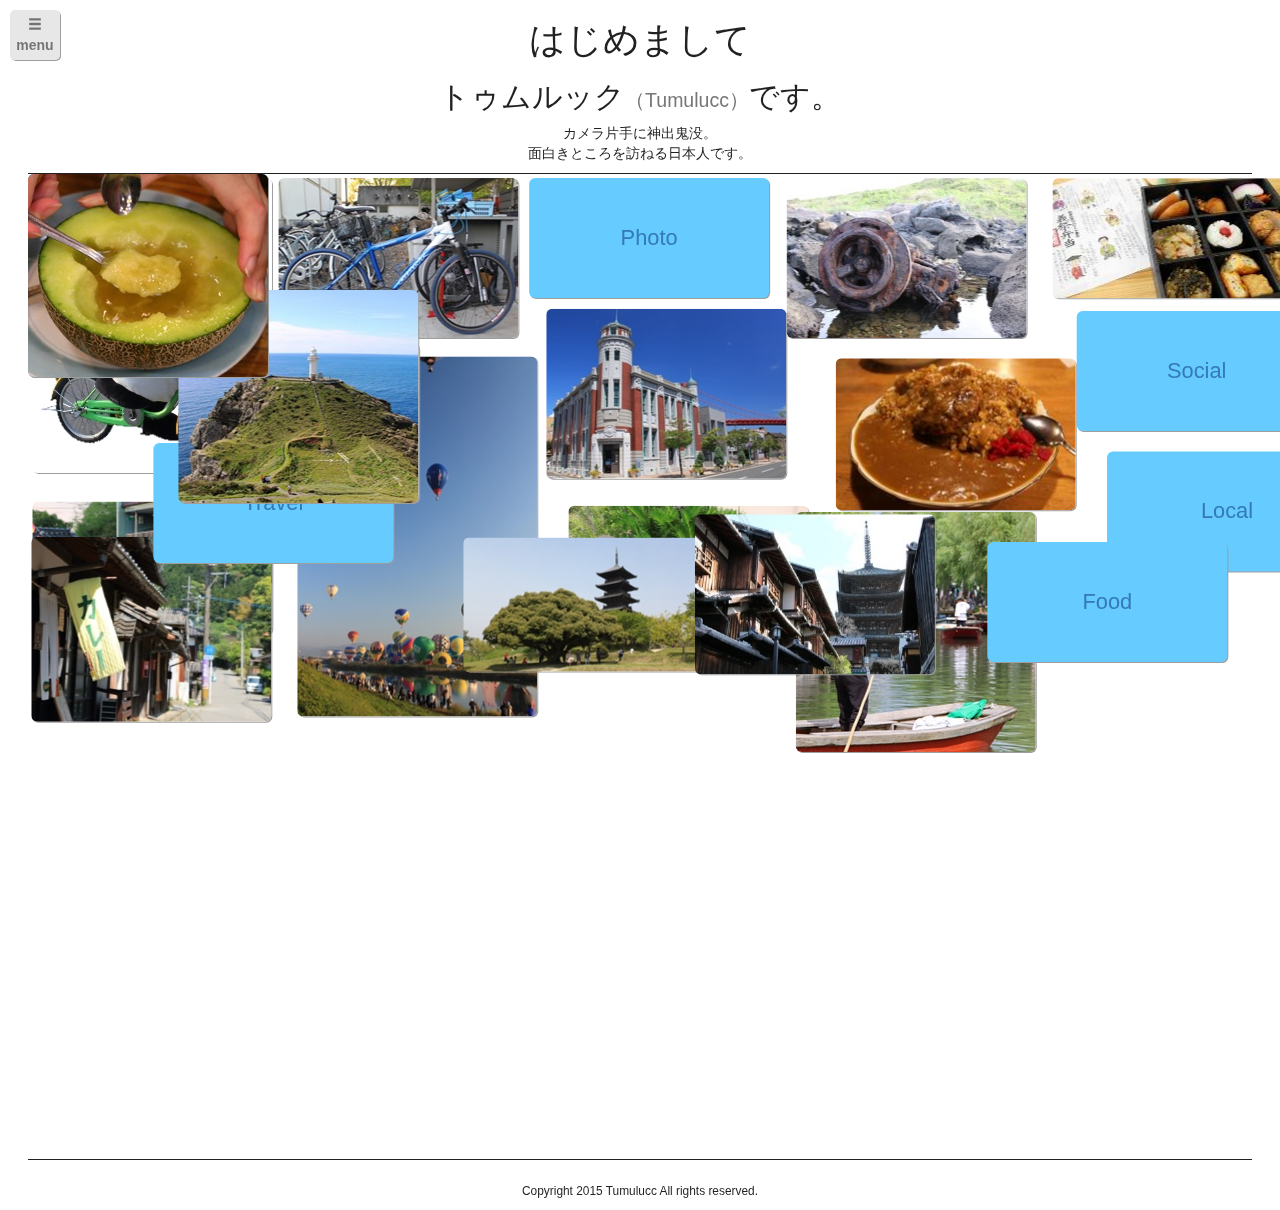
<file: index.html>
<!DOCTYPE html>
<html lang="ja">

<head>
  <meta charset="UTF-8">
  <title>Tumulucc's Website／Welcome!</title>
  <meta name="viewport" content="width=device-width, initial-scale=1">

  <link rel="apple-touch-icon" sizes="57x57" href="favicons/apple-touch-icon-57x57.png">
  <link rel="apple-touch-icon" sizes="60x60" href="favicons/apple-touch-icon-60x60.png">
  <link rel="apple-touch-icon" sizes="72x72" href="favicons/apple-touch-icon-72x72.png">
  <link rel="apple-touch-icon" sizes="76x76" href="favicons/apple-touch-icon-76x76.png">
  <link rel="apple-touch-icon" sizes="114x114" href="favicons/apple-touch-icon-114x114.png">
  <link rel="apple-touch-icon" sizes="120x120" href="favicons/apple-touch-icon-120x120.png">
  <link rel="apple-touch-icon" sizes="144x144" href="favicons/apple-touch-icon-144x144.png">
  <link rel="apple-touch-icon" sizes="152x152" href="favicons/apple-touch-icon-152x152.png">
  <link rel="apple-touch-icon" sizes="180x180" href="favicons/apple-touch-icon-180x180.png">
  <link rel="icon" type="image/png" href="favicons/favicon-32x32.png" sizes="32x32">
  <link rel="icon" type="image/png" href="favicons/android-chrome-192x192.png" sizes="192x192">
  <link rel="icon" type="image/png" href="favicons/favicon-96x96.png" sizes="96x96">
  <link rel="icon" type="image/png" href="favicons/favicon-16x16.png" sizes="16x16">
  <link rel="manifest" href="favicons/manifest.json">
  <meta name="msapplication-TileColor" content="#da532c">
  <meta name="msapplication-TileImage" content="favicons/mstile-144x144.png">
  <meta name="theme-color" content="#ffffff">

  <link rel="stylesheet" href="css/bootstrap.min.css">
  <link rel="stylesheet" href="css/style.css">
  <script src="js/jquery-2.1.4.min.js"></script>
  <script src="js/bootstrap.min.js"></script>
</head>

<body>
  <header class="text-center">
    <h1>はじめまして</h1>
    <h2>トゥムルック<small>（Tumulucc）</small>です。</h2>
    <p>カメラ片手に神出鬼没。
      <br> 面白きところを訪ねる日本人です。
    </p>
  </header>

  <nav id="menu">
    <input type="checkbox" id="toggle-nav">
    <label id="toggle-nav-label" for="toggle-nav"><span class="glyphicon glyphicon-menu-hamburger"></span> menu</label>
    <div class="overlay">
      <ul>
        <li><a href="index.html">Top</a></li>
        <li><a href="photo.html">Photo</a></li>
        <li><a href="bicycle.html">Bicycle</a></li>
<!--
        <li><a href="bicycle.html">Food</a></li>
        <li><a href="bicycle.html">Local</a></li>
        <li><a href="bicycle.html">Social</a></li>
-->
      </ul>
    </div>
  </nav>

  <div class="grid">
    <div class="grid-item">
      <figure>
        <img src="images/prof.jpg" alt="profile" height="295">
        <figcaption>
          <h3>トゥムルック<small>（Tumulucc）</small></h3>
          <p>フランス人の女の子が付けた名。
            <br> 意味はよくわからない。
          </p>
        </figcaption>
      </figure>
    </div>
    <div class="grid-item">
      <a href="bicycle.html"><figure>
        <img src="images/giant.jpg" alt="Giant Mountain Bike" height="160">
        <figcaption>
          <h3>探しています！</h3>
          <p>7月31日になくなりました。
            <br> 見かけたら情報ください。
          </p>
        </figcaption>
      </figure></a>
    </div>
    <div class="grid-item index">
      <a href="photo.html" class="">Photo</a>
    </div>
    <div class="grid-item">
      <figure>
        <img src="images/savi.jpg" alt="engine" height="160">
        <figcaption>
          <h3>朽ちたエンジン</h3>
          <p>五島列島福江島の
            <br>海岸清掃中に見かけました</p>
        </figcaption>
      </figure>
    </div>
    <div class="grid-item">
      <figure>
        <img src="images/bentou.jpg" alt="義祭弁当" height="120">
        <figcaption>
          <h3>義祭弁当</h3>
          <p>佐賀の賢人にちなんだ弁当。
            <br> 会議の昼食でいただきました。
          </p>
        </figcaption>
      </figure>
    </div>
    <div class="grid-item">
      <figure>
        <img src="images/Wakamatsu.jpg" alt="若松" height="170">
        <figcaption>
          <h3>若松の洋館</h3>
          <p>赤レンガと青空のコントラスト。
            <br>
          </p>
        </figcaption>
      </figure>
    </div>
    <div class="grid-item index">
      <a href="#">Social</a>
    </div>
    <div class="grid-item">
      <figure>
        <img src="images/barun.JPG" alt="バルーンフェスタ" height="360">
        <figcaption>
          <h3><small>佐賀インターナショナル</small>
          <br>バルーンフェスタ</h3>
          <p>写真を撮るなら
            <br>朝のフライトがおすすめ。</p>
        </figcaption>
      </figure>
    </div>
    <div class="grid-item">
      <figure>
        <img src="images/curry.jpg" alt="curry" height="152">
        <figcaption>
          <h3>2合</h3>
          <p>一食のご飯の量は2合から3合。
            <br> お米の減りが早いです。
          </p>
        </figcaption>
      </figure>
    </div>
    <div class="grid-item index">
      <a href="#">Local</a>
    </div>
    <div class="grid-item">
      <figure>
        <img src="images/komainu.JPG" alt="肥前狛犬" height="105">
        <figcaption>
          <h3>肥前狛犬</h3>
          <p>ちょっとしたものにも
            <br> フォーカスをあてます。
          </p>
        </figcaption>
      </figure>
    </div>
    <div class="grid-item">
      <figure>
        <img src="images/Taisou.png" alt="ラジオ体操" height="133">
        <figcaption>
          <h3>ラジオ体操</h3>
          <p>夏祭りでラジオ体操をする様子。
            <br>地域活動をリポートします。
          </p>
        </figcaption>
      </figure>
    </div>
    <div class="grid-item">
      <figure>
        <img src="images/Yanagawa.jpg" alt="柳川のどんこ船" height="240">
        <figcaption>
          <h3>柳川のどんこ舟</h3>
          <p>柳川といえば川下り。
            <br>今日もベテラン船頭さんが活躍。
          </p>
        </figcaption>
      </figure>
    </div>
    <div class="grid-item index">
      <a href="#">Food</a>
    </div>
    <div class="grid-item">
      <figure>
        <img src="images/bizen.JPG" alt="備前国分寺" height="134">
        <figcaption>
          <h3>備前国分寺</h3>
          <p>のどかな丘陵地帯に佇む塔。
            <br>ついのんびりしたくなります。
          </p>
        </figcaption>
      </figure>
    </div>
    <div class="grid-item">
      <figure>
        <img src="images/noren.JPG" alt="" height="185">
        <figcaption>
          <h3>秋月</h3>
          <p>古い町並みを巡り
            <br> 新緑の頃に訪れました。
          </p>
        </figcaption>
      </figure>
    </div>
    <div class="grid-item">
      <figure>
        <img src="images/yasaka.jpg" alt="yasaka" height="160">
        <figcaption>
          <h3>八坂の塔</h3>
          <p>日本の伝統に浸りに
            <br> 年越しは京都か奈良です。
          </p>
        </figcaption>
      </figure>
    </div>
    <div class="grid-item index">
      <a href="#">Travel</a>
    </div>
    <div class="grid-item">
      <figure>
        <img src="images/Moji.jpg" alt="門司駅" height="160">
        <figcaption>
          <h3>門司駅</h3>
          <p>鉄道で本州へ行く経由地。
            <br> これより先は関門トンネルです。
          </p>
        </figcaption>
      </figure>
    </div>
    <div class="grid-item">
      <figure>
        <img src="images/Todai.jpg" alt="大瀬埼灯台" height="213">
        <figcaption>
          <h3>大瀬埼灯台</h3>
          <p>五島列島の西端にある灯台。
            <br>環境活動の一環で訪れました。
          </p>
        </figcaption>
      </figure>
    </div>
    <div class="grid-item">
      <figure>
        <img src="images/Kawakami.jpg" alt="水上不動の紅葉" height="160">
        <figcaption>
          <h3>万寿寺<small>（水上不動尊）</small></h3>
          <p>佐賀の紅葉の見どころ。
            <br> ここは佐賀藩の祈願所でした。
          </p>
        </figcaption>
      </figure>
    </div>
    <div class="grid-item index">
      <a href="bicycle.html">Bicycle</a>
    </div>
    <div class="grid-item">
      <figure>
        <img src="images/sl.jpg" alt="SL人吉" height="122">
        <figcaption>
          <h3>SL人吉</h3>
          <p>青春18きっぷで乗れるSL。
            <br> ゆっつら～と鉄道旅行へ。
          </p>
        </figcaption>
      </figure>
    </div>
    <div class="grid-item">
      <figure>
        <img src="images/tafuse.jpg" alt="多布施川沿いの桜並木" height="203">
        <figcaption>
          <h3>多布施川の桜並木</h3>
          <p>お花見サイクリングには
            <br> ぴったりのコース。
          </p>
        </figcaption>
      </figure>
    </div>
    <div class="grid-item">
      <figure>
        <img src="images/MeronZake.jpg" alt="メロン酒" height="203">
        <figcaption>
          <h3>壱岐島のメロン酒</h3>
          <p>振る舞っていただいたご馳走。
            <br> 壱岐焼酎とメロンの相性は抜群。
          </p>
        </figcaption>
      </figure>
    </div>
  </div>

  <footer class="text-center">
    <p id="copyright"><small>Copyright 2015 Tumulucc All rights reserved.</small></p>
  </footer>

  <script src="js/dynamics.js"></script>
  <script src="js/minigrid.min.js"></script>
  <!-- dynamics未利用 -->
  <!--
  <script>
    minigrid('.grid', '.grid-item');

    window.addEventListener('resize', function() {
      minigrid('.grid', '.grid-item');
    });

  </script>
-->
  <!-- dynamics利用 -->
  <script>
    (function() {
      function animate(item, x, y, index) {
        dynamics.animate(item, {
          translateX: x,
          translateY: y,
          opacity: 1
        }, {
          type: dynamics.spring,
          duration: 800,
          frequency: 120,
          delay: 100 + index * 30
        });
      }

      minigrid('.grid', '.grid-item', 4, animate);

      window.addEventListener('resize', function() {
        minigrid('.grid', '.grid-item', 4, animate);
      });
    })();

  </script>
  <script src="js/analytics.js"></script>
</body>

</html>
</file>
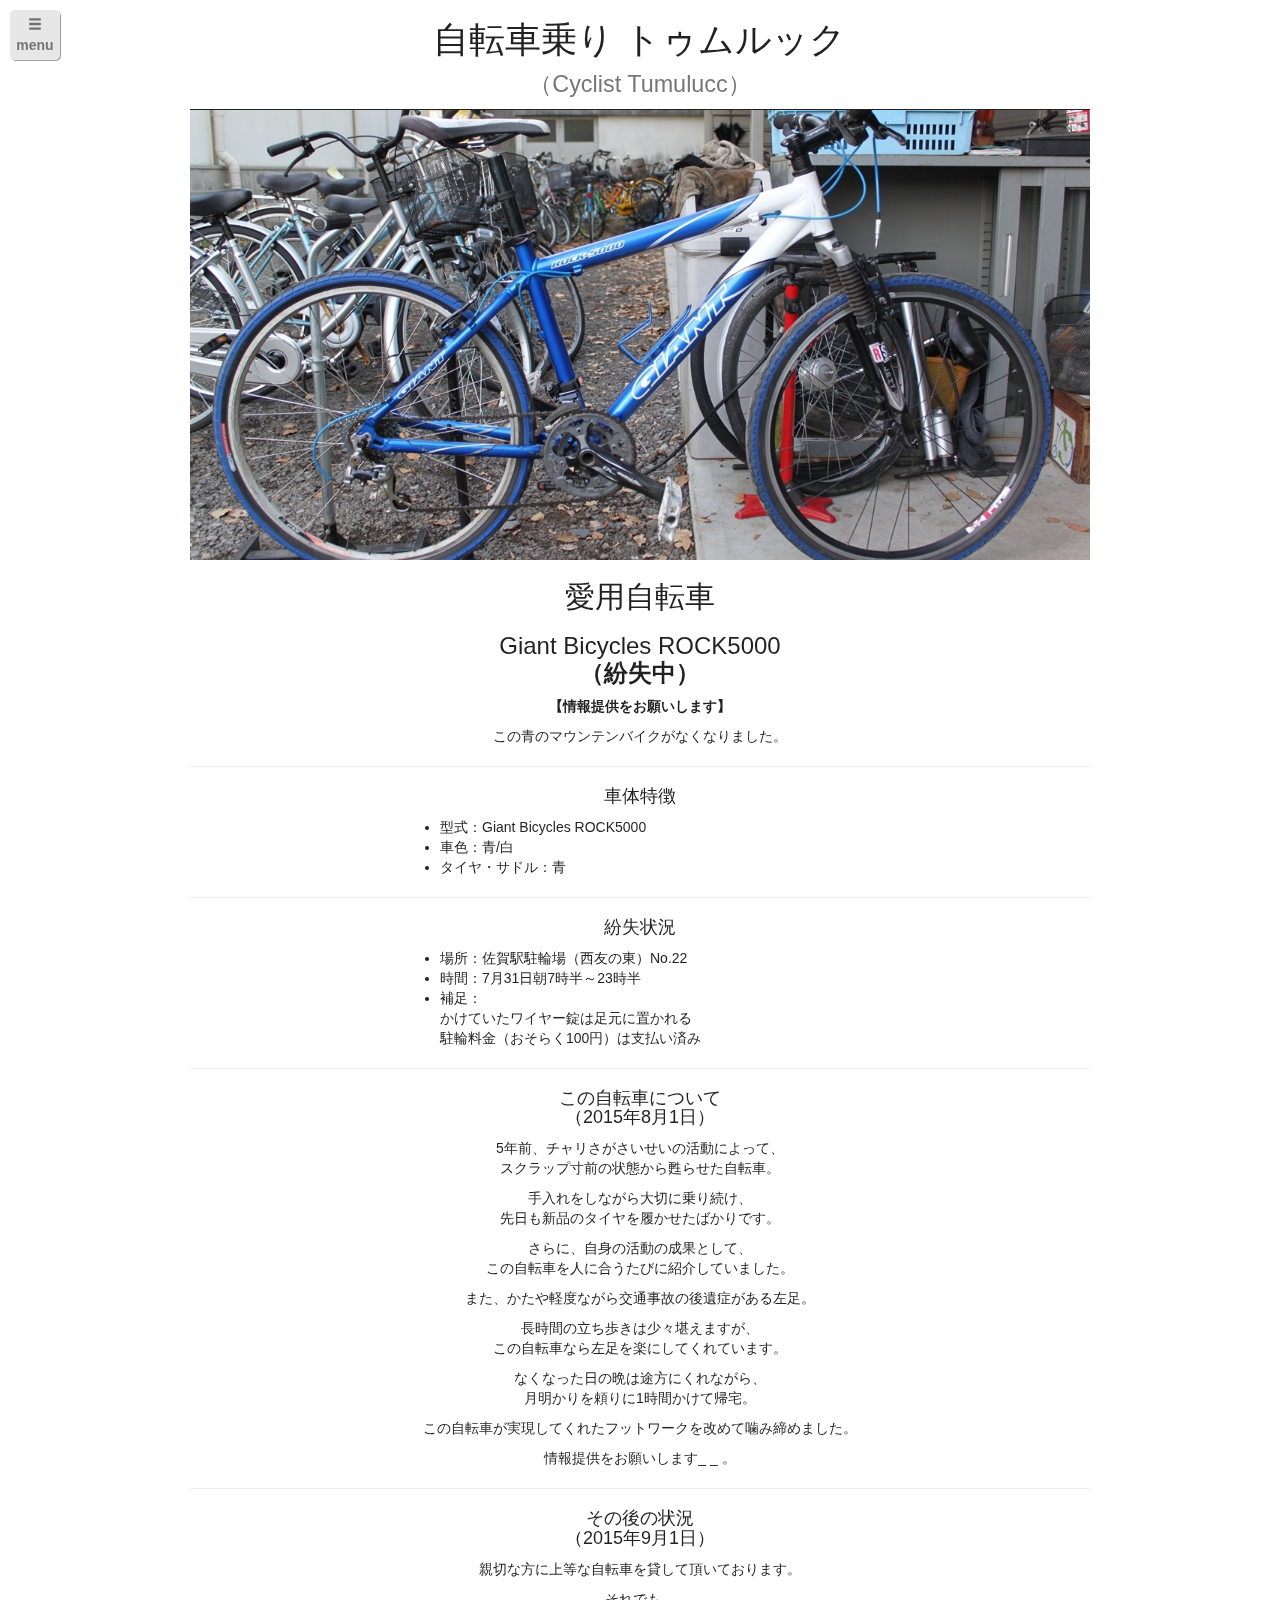
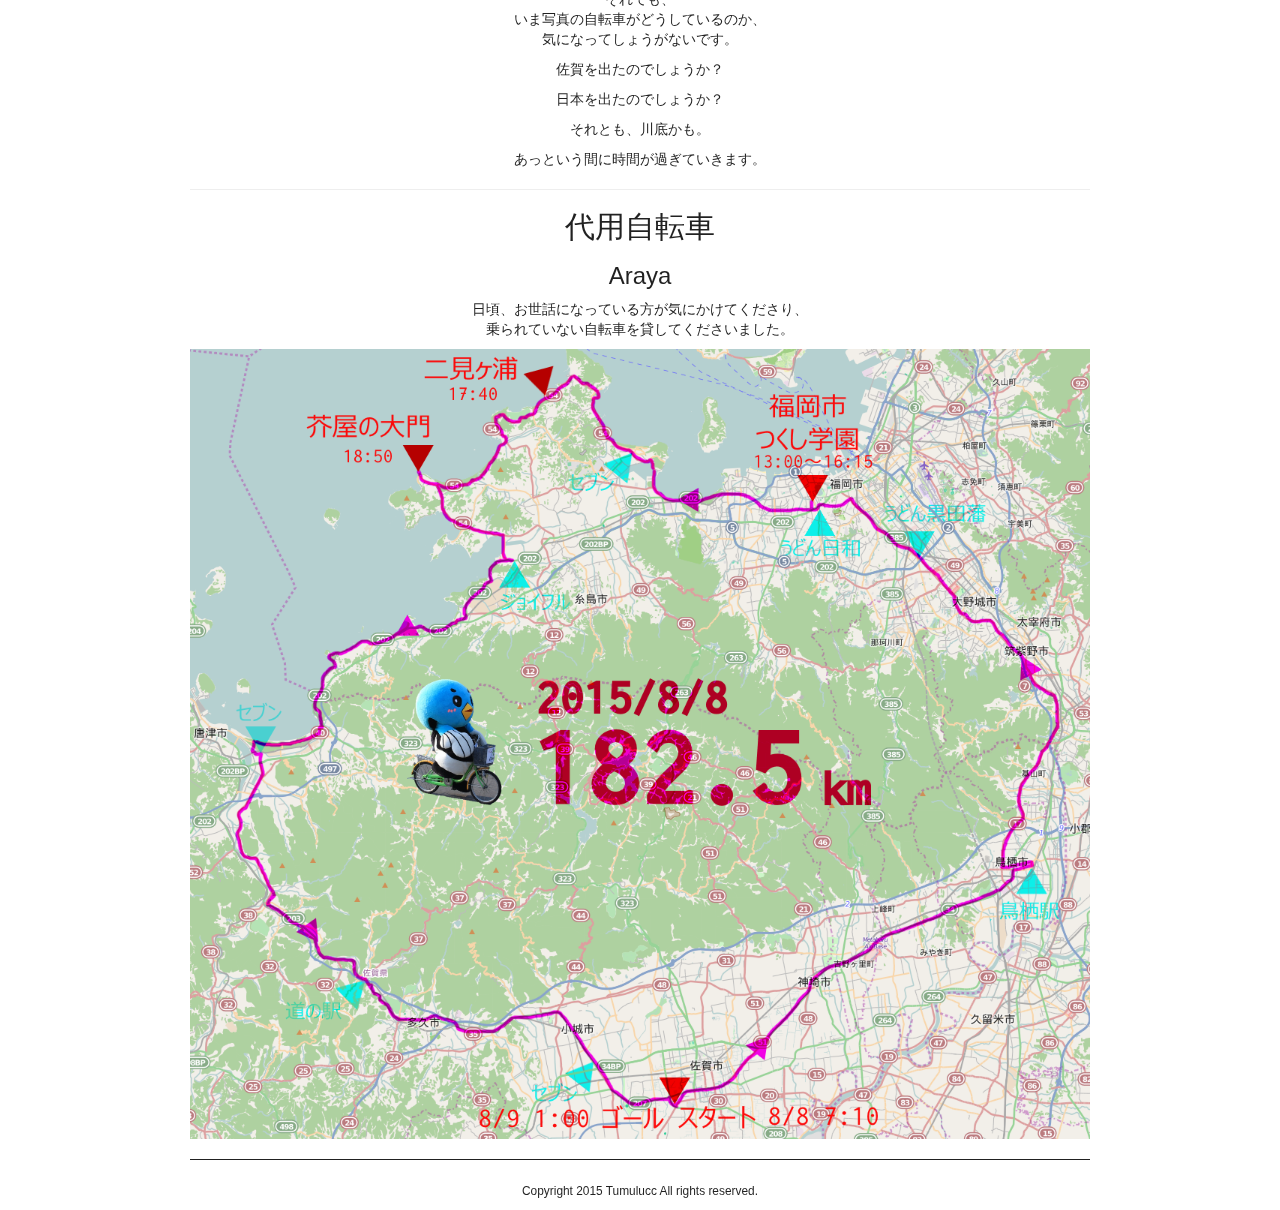
<file: bicycle.html>
<!DOCTYPE html>
<html lang="ja">

<head>
  <meta charset="UTF-8">
  <title>Tumulucc's Website／Cyclist Tumulucc</title>
  <meta name="viewport" content="width=device-width, initial-scale=1">

  <link rel="apple-touch-icon" sizes="57x57" href="favicons/apple-touch-icon-57x57.png">
  <link rel="apple-touch-icon" sizes="60x60" href="favicons/apple-touch-icon-60x60.png">
  <link rel="apple-touch-icon" sizes="72x72" href="favicons/apple-touch-icon-72x72.png">
  <link rel="apple-touch-icon" sizes="76x76" href="favicons/apple-touch-icon-76x76.png">
  <link rel="apple-touch-icon" sizes="114x114" href="favicons/apple-touch-icon-114x114.png">
  <link rel="apple-touch-icon" sizes="120x120" href="favicons/apple-touch-icon-120x120.png">
  <link rel="apple-touch-icon" sizes="144x144" href="favicons/apple-touch-icon-144x144.png">
  <link rel="apple-touch-icon" sizes="152x152" href="favicons/apple-touch-icon-152x152.png">
  <link rel="apple-touch-icon" sizes="180x180" href="favicons/apple-touch-icon-180x180.png">
  <link rel="icon" type="image/png" href="favicons/favicon-32x32.png" sizes="32x32">
  <link rel="icon" type="image/png" href="favicons/android-chrome-192x192.png" sizes="192x192">
  <link rel="icon" type="image/png" href="favicons/favicon-96x96.png" sizes="96x96">
  <link rel="icon" type="image/png" href="favicons/favicon-16x16.png" sizes="16x16">
  <link rel="manifest" href="favicons/manifest.json">
  <meta name="msapplication-TileColor" content="#da532c">
  <meta name="msapplication-TileImage" content="favicons/mstile-144x144.png">
  <meta name="theme-color" content="#ffffff">

  <link rel="stylesheet" href="css/bootstrap.min.css">
  <link rel="stylesheet" href="css/style.css">
  <script src="js/jquery-2.1.4.min.js"></script>
  <script src="js/bootstrap.min.js"></script>
</head>

<body>
  <header class="text-center">
    <h1>自転車乗り トゥムルック<br><small>（Cyclist Tumulucc）</small></h1>
  </header>

  <nav id="menu">
    <input type="checkbox" id="toggle-nav">
    <label id="toggle-nav-label" for="toggle-nav"><span class="glyphicon glyphicon-menu-hamburger"></span> menu</label>
    <div class="overlay">
      <ul>
        <li><a href="index.html">Top</a></li>
        <li><a href="photo.html">Photo</a></li>
<!--
        <li><a href="#">Food</a></li>
        <li><a href="#">Local</a></li>
        <li><a href="#">Social</a></li>
-->
        <li><a href="bicycle.html">Bicycle</a></li>
      </ul>
    </div>
  </nav>

  <div id="main">
    <article>
      <div class="cover-img">
        <img src="images/Giant-2.jpg">
      </div>
      <section>
        <h2>愛用自転車</h2>
        <h3>Giant Bicycles ROCK5000<br><strong>（紛失中）</strong></h3>
        <p><strong>【情報提供をお願いします】</strong></p>
        <p>この青のマウンテンバイクがなくなりました。</p>
        <hr>
        <h4>車体特徴</h4>
        <ul>
          <li>型式：Giant Bicycles ROCK5000</li>
          <li>車色：青/白</li>
          <li>タイヤ・サドル：青</li>
        </ul>
        <hr>
        <h4>紛失状況</h4>
        <ul>
          <li>場所：佐賀駅駐輪場（西友の東）No.22</li>
          <li>時間：7月31日朝7時半～23時半</li>
          <li>補足：
            <br>かけていたワイヤー錠は足元に置かれる
            <br>駐輪料金（おそらく100円）は支払い済み
          </li>
        </ul>
        <hr>
        <h4>この自転車について<br>（2015年8月1日）</h4>
        <p>5年前、チャリさがさいせいの活動によって、<br>スクラップ寸前の状態から甦らせた自転車。</p>
        <p>手入れをしながら大切に乗り続け、<br>先日も新品のタイヤを履かせたばかりです。</p>
        <p>さらに、自身の活動の成果として、<br>この自転車を人に合うたびに紹介していました。</p>
        <p>また、かたや軽度ながら交通事故の後遺症がある左足。</p>
        <p>長時間の立ち歩きは少々堪えますが、<br>この自転車なら左足を楽にしてくれています。</p>
        <p>なくなった日の晩は途方にくれながら、<br>月明かりを頼りに1時間かけて帰宅。</p>
        <p>この自転車が実現してくれたフットワークを改めて噛み締めました。</p>
        <p>情報提供をお願いします_ _ 。</p>
        <hr>
        <h4>その後の状況<br>（2015年9月1日）</h4>
        <p>親切な方に上等な自転車を貸して頂いております。</p>
        <p>それでも、<br>いま写真の自転車がどうしているのか、<br>気になってしょうがないです。</p>
        <p>佐賀を出たのでしょうか？</p>
        <p>日本を出たのでしょうか？</p>
        <p>それとも、川底かも。</p>
        <p>あっという間に時間が過ぎていきます。</p>
      </section>
      <hr>
      <section>
        <h2>代用自転車</h2>
        <h3>Araya</h3>
<p>日頃、お世話になっている方が気にかけてくださり、<br>乗られていない自転車を貸してくださいました。</p>
        <div class="cover-img">
          <img src="images/map20150808.png" alt="182.5km走行マップ">
        </div>
      </section>
    </article>
  </div>

  <footer class="text-center">
    <p id="copyright"><small>Copyright 2015 Tumulucc All rights reserved.</small></p>
  </footer>
  <script src="js/analytics.js"></script>
</body>

</html>
</file>
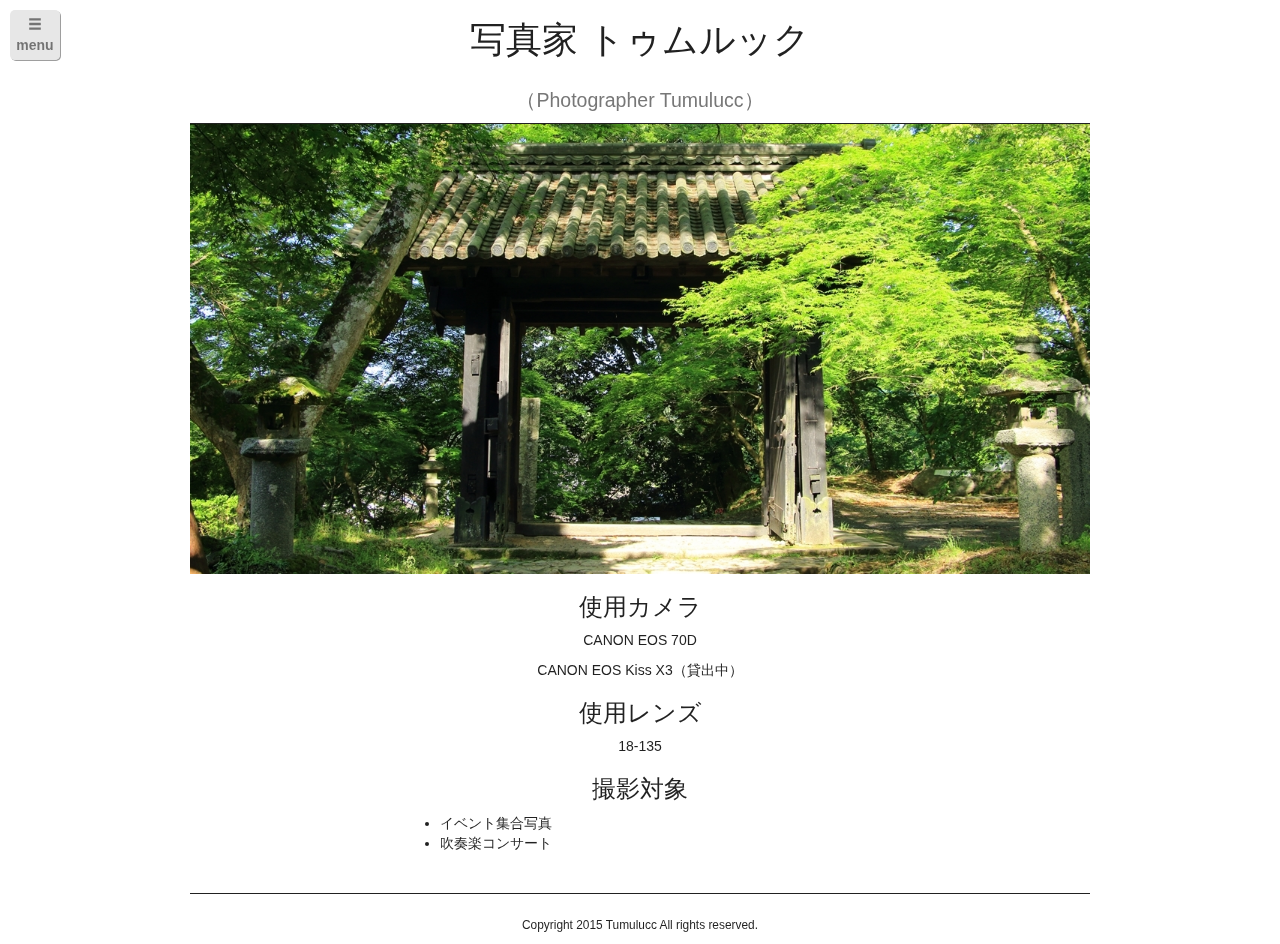
<file: photo.html>
<!DOCTYPE html>
<html lang="ja">

<head>
  <meta charset="UTF-8">
  <title>Tumulucc's Website／Photographer Tumulucc</title>
  <meta name="viewport" content="width=device-width, initial-scale=1">

  <link rel="apple-touch-icon" sizes="57x57" href="favicons/apple-touch-icon-57x57.png">
  <link rel="apple-touch-icon" sizes="60x60" href="favicons/apple-touch-icon-60x60.png">
  <link rel="apple-touch-icon" sizes="72x72" href="favicons/apple-touch-icon-72x72.png">
  <link rel="apple-touch-icon" sizes="76x76" href="favicons/apple-touch-icon-76x76.png">
  <link rel="apple-touch-icon" sizes="114x114" href="favicons/apple-touch-icon-114x114.png">
  <link rel="apple-touch-icon" sizes="120x120" href="favicons/apple-touch-icon-120x120.png">
  <link rel="apple-touch-icon" sizes="144x144" href="favicons/apple-touch-icon-144x144.png">
  <link rel="apple-touch-icon" sizes="152x152" href="favicons/apple-touch-icon-152x152.png">
  <link rel="apple-touch-icon" sizes="180x180" href="favicons/apple-touch-icon-180x180.png">
  <link rel="icon" type="image/png" href="favicons/favicon-32x32.png" sizes="32x32">
  <link rel="icon" type="image/png" href="favicons/android-chrome-192x192.png" sizes="192x192">
  <link rel="icon" type="image/png" href="favicons/favicon-96x96.png" sizes="96x96">
  <link rel="icon" type="image/png" href="favicons/favicon-16x16.png" sizes="16x16">
  <link rel="manifest" href="favicons/manifest.json">
  <meta name="msapplication-TileColor" content="#da532c">
  <meta name="msapplication-TileImage" content="favicons/mstile-144x144.png">
  <meta name="theme-color" content="#ffffff">

  <link rel="stylesheet" href="css/bootstrap.min.css">
  <link rel="stylesheet" href="css/style.css">
  <script src="js/jquery-2.1.4.min.js"></script>
  <script src="js/bootstrap.min.js"></script>
</head>

<body>
  <header class="text-center">
    <h1>写真家 トゥムルック</h1>
    <h2><small>（Photographer Tumulucc）</small></h2>
  </header>

  <nav id="menu">
    <input type="checkbox" id="toggle-nav">
    <label id="toggle-nav-label" for="toggle-nav"><span class="glyphicon glyphicon-menu-hamburger"></span> menu</label>
    <div class="overlay">
      <ul>
        <li><a href="index.html">Top</a></li>
        <li><a href="photo.html">Photo</a></li>
<!--
        <li><a href="#">Food</a></li>
        <li><a href="#">Local</a></li>
        <li><a href="#">Social</a></li>
-->
        <li><a href="bicycle.html">Bicycle</a></li>
      </ul>
    </div>
  </nav>

  <div id="main">
    <article>
      <div class="cover-img">
        <img src="images/photo-2.JPG">
      </div>
      <section>
        <h3>使用カメラ</h3>
        <p>CANON EOS 70D</p>
        <p>CANON EOS Kiss X3（貸出中）</p>
        <h3>使用レンズ</h3>
        <p>18-135</p>
        <h3>撮影対象</h3>
        <ul>
          <li>イベント集合写真</li>
          <li>吹奏楽コンサート</li>
        </ul>
      </section>
    </article>
  </div>

  <footer class="text-center">
    <p id="copyright"><small>Copyright 2015 Tumulucc All rights reserved.</small></p>
  </footer>
  <script src="js/analytics.js"></script>

</body>

</html>
</file>
<file: css/style.css>
@charset utf-8;
body {
  color: rgba(0, 0, 0, .87);
  margin: 0 auto;
}

/*メニュー ↓*/

#menu .overlay {
  position: fixed;
  text-align: center;
  overflow: hidden;
  z-index: -1;
  opacity: 0;
  width: 100%;
  height: 100%;
  left: 0px;
  top: 0px;
  background-color: rgba(0, 0, 0, .8);
  -webkit-transition: all 0.3s ease-in-out;
  -moz-transition: all 0.3s ease-in-out;
  -o-transition: all 0.3s ease-in-out;
  transition: all 0.3s ease-in-out;
}
#menu ul {
  position: relative;
  top: 20%;
  -webkit-transform: scale(2);
  -moz-transform: scale(2);
  -ms-transform: scale(2);
  transform: scale(2);
  -webkit-transition: all 0.3s ease-in-out;
  -moz-transition: all 0.3s ease-in-out;
  -o-transition: all 0.3s ease-in-out;
  transition: all 0.3s ease-in-out;
}
#menu li {
  display: inline-block;
  margin: 0;
}
#menu li a {
  border-radius: 6px;
  padding: 15px;
  border: 1px solid transparent;
  text-decoration: none;
  font-size: 18px;
  color: #fff;
  -webkit-transition: all 0.2s ease-in-out;
  -moz-transition: all 0.2s ease-in-out;
  -o-transition: all 0.2s ease-in-out;
  transition: all 0.2s ease-in-out;
}
#menu li a:hover {
  border: 1px solid #fff;
}
#toggle-nav-label {
  color: rgba(0, 0, 0, 0.5);
  background-color: rgba(225, 225, 225, .8);
  text-align: center;
  width: 50px;
  margin: 0 auto;
  display: block;
  cursor: pointer;
  position: fixed;
  z-index: 500;
  padding: 5px;
  box-shadow: 1px 1px #9e9e9e;
  border-radius: 5px;
  left: 10px;
  top: 10px;
}
#toggle-nav {
  display: none;
}
#toggle-nav:checked ~ .overlay {
  opacity: 1;
  z-index: 400;
}
#toggle-nav:checked ~ .overlay ul {
  -webkit-transform: scale(1);
  -moz-transform: scale(1);
  -ms-transform: scale(1);
  transform: scale(1);
}
#toggle-nav:checked ~ #toggle-nav-label {
  background-color: #fff;
  color: rgba(0, 0, 0, 0.8);
}

/*メニュー ↑*/


/*Topページ ミニグリッド ↓*/

figure {
  margin: 0;
  position: relative;
  overflow: hidden;
  width: 100%;
  color: #fff;
}
figure:hover figcaption {
  opacity: 1;
}
.grid {
  position: relative;
  margin: 0 auto;
}
.grid-item {
  position: absolute;
  width: 240px;
  /*おまけ*/
  box-shadow: 1px 1px #9e9e9e;
  border-radius: 6px;
  /*dynamics.animateを利用しない場合*/
  /*  transition: .3s ease-in-out;*/
}
.grid-item img {
  border-radius: 6px;
  width: 240px;
}
.index {
  height: 120px;
  background-color: #66ccff;
  text-align: center;
  font-size: 156%;
  line-height: 120px;
}
.index:hover {
  background-color: rgba(102,204,255,.8);
}
.index:active {
  background-color: rgba(102,204,255,.8);
  box-shadow: 0px 0px #fff;
}
.index a {
  display: inline-block;
  width: 100%;
  line-height: 120px
}
.index a:hover {
  text-decoration: none;
}
figure {
  margin: 0;
  position: relative;
  overflow: hidden;
  width: 100%;
  color: #fff;
}
figcaption {
  position: absolute;
  top: 0;
  left: 0;
  z-index: 2;
  width: 100%;
  height: 100%;
  background-color: rgba(0, 0, 0, .6);
  -webkit-transition: .3s;
  -moz-transition: .3s;
  -o-transition: .3s;
  transition: .3s;
  opacity: 0;
  border-radius: 6px;
}
figcaption h3,
figcaption p {
  position: absolute;
  left: -100%;
  width: 100%;
  -webkit-transition: .3s;
  -moz-transition: .3s;
  -o-transition: .3s;
  transition: .3s;
  text-shadow: 1px 1px #000;
}
figcaption h3 {
  bottom: 60px;
}
figcaption p {
  bottom: 10px;
}
figure:hover figcaption {
  opacity: 1;
}
figure:hover figcaption h3,
figure:hover figcaption p {
  left: 20px;
}
figure:hover figcaption h3 {
  -webkit-transition-delay: .2s;
  -moz-transition-delay: .2s;
  -o-transition-delay: .2s;
  transition-delay: .2s;
}
figure:hover figcaption p {
  -webkit-transition-delay: .5s;
  -moz-transition-delay: .5s;
  -o-transition-delay: .5s;
  transition-delay: .5s;
}
figcaption small {
  color: #fff;
}

/*Topページ ミニグリッド ↑*/

#main {
  width: auto;
  max-width: 900px;
/*  padding: 0 10px;*/
  margin: 0 auto;
  border-top: 1px solid rgba(0, 0, 0, .87);
  border-bottom: 1px solid rgba(0, 0, 0, .87);
  padding-bottom: 20px;
}

.grid {
  border-top: 1px solid rgba(0, 0, 0, .87);
  border-bottom: 1px solid rgba(0, 0, 0, .87);
  padding-bottom: 20px;
}

section {
  text-align: center;  
}

section ul {
  text-align: left;
  width:100% ;
  max-width:480px;
  margin:0 auto 20px !important;
}

.cover-img{
  margin-top: 0;
}

.cover-img img{
  width: 100%;
  max-width: 900px;
  height: auto;
}

header{
/*  border-bottom: 1px solid rgba(0, 0, 0, .87);*/
}

header h1{
  padding:0 50px;
}

footer{
  margin-top: 20px;
}
</file>
